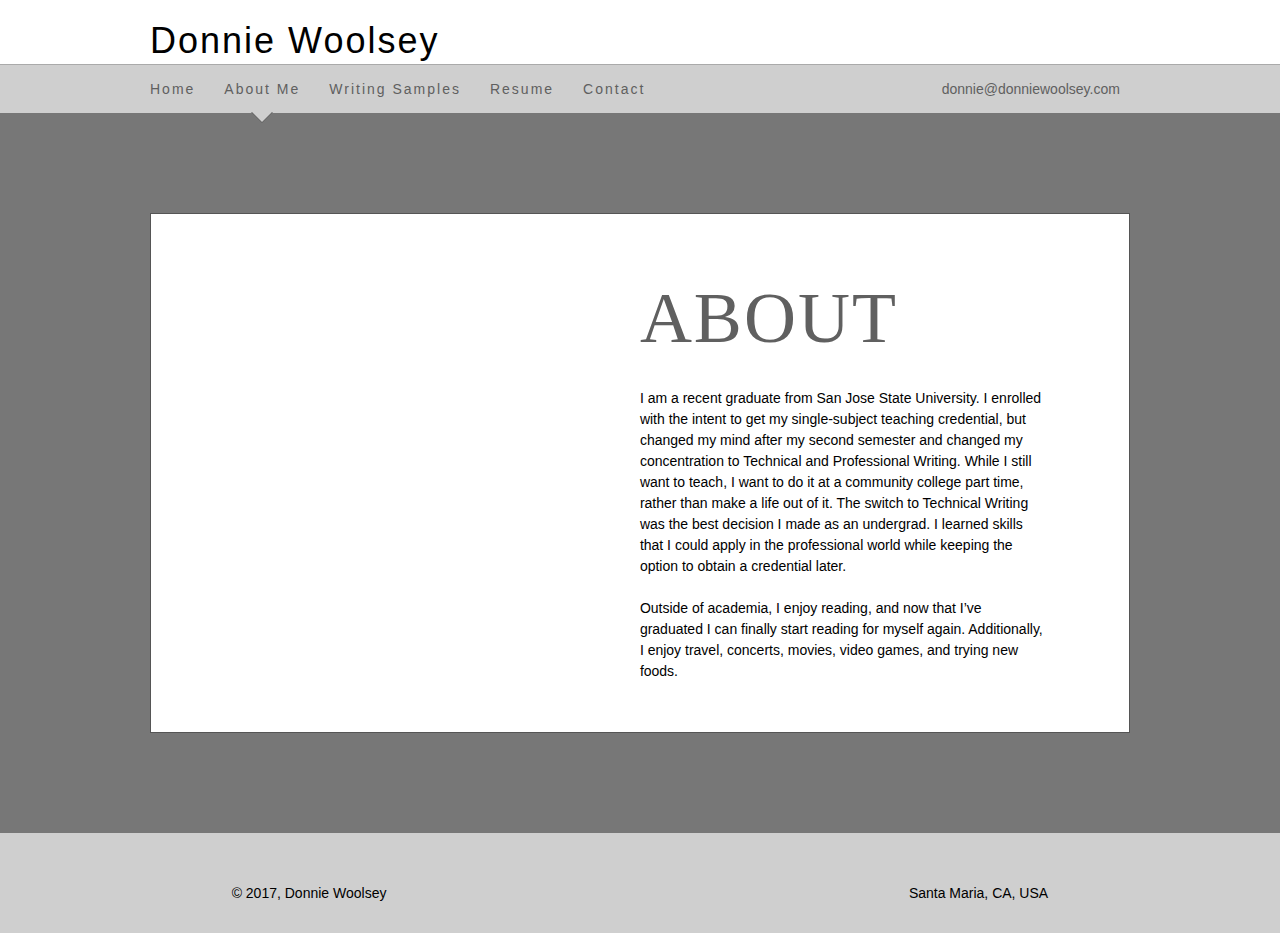
<file: about.html>
<!DOCTYPE html>
<html lang="en">
<head>
	<title>About Me - Donnie Woolsey</title>
	
	<!-- stylesheets -->
	<link href="css/grid.css" rel="stylesheet" type="text/css" />
	<link href="css/donnie.css" rel="stylesheet" type="text/css" />
	
	<!-- fonts -->
	<!-- <link href="https://fonts.googleapis.com/css?family=Orbitron|Oswald" rel="stylesheet" /> -->
	
	<!-- scripts -->
	<script src="js/jquery-3.1.1.min.js" type="text/javascript"></script>
	<script src="js/heightFix.js" type="text/javascript"></script>
	
	<!-- favicon -->
</head>
<body>
	<!-- header -->
	<div id="header">
		<div class="wrap">
			<div class="row">
				<div class="col-12 left">
					<div id="site-title">
						<h1>Donnie Woolsey</h1>
					</div>
				</div>
			</div>
		</div>
	</div>
	
	<!-- navigation -->
	<div id="navigation">
		<div class="wrap">
			<div class="row">
				<div class="col-7 left">
					<ul id="nav">
						<li><a href="index.html">Home</a></li>
						<li class="active"><a href="about.html">About Me</a></li>
						<li><a href="writing-samples.html">Writing Samples</a></li>
						<li><a href="resume.html">Resume</a></li>
						<li><a href="contact.html">Contact</a></li>
					</ul>
				</div>
				<div class="col-5 right">
					<ul id="contact">
						<!--<li>805-270-3432</li>-->
						<li><a href="#">donnie@donniewoolsey.com</a></li>
						
					</ul>
				</div>
			</div>
		</div>
	</div>
	
	<!-- body -->
	<div id="about-content">
		<div class="wrap">
			<div id="about-box">
				<div class="row">
					<div class="col-5 offset-1">
						<p>&nbsp;</p>
						<!-- <img src="" /> -->
					</div>
					<div class="col-5">
						<p class="about">ABOUT</p>
						<p class="about-content">I am a recent graduate from San Jose State University. I enrolled with the intent to get my single-subject teaching credential, but changed my mind after my second semester and changed my concentration to Technical and Professional Writing. While I still want to teach, I want to do it at a community college part time, rather than make a life out of it. The switch to Technical Writing was the best decision I made as an undergrad. I learned skills that I could apply in the professional world while keeping the option to obtain a credential later.<br /><br />
						Outside of academia, I enjoy reading, and now that I’ve graduated I can finally start reading for myself again. Additionally, I enjoy travel, concerts, movies, video games, and trying new foods.</p>
					</div>
				</div>
			</div>
		</div>
		<div id="heightFix"></div>
	</div>
	
	<!-- footer -->
	<div id="footer">
		<div class="wrap">
			<div class="row">
				<div class="col-5 offset-1 left">
					<p>&copy; 2017, Donnie Woolsey</p>
				</div>
				<div class="col-5 right">
					<p>Santa Maria, CA, USA</p>
				</div>
			</div>
		</div>
	</div>
</body>
</html>
</file>
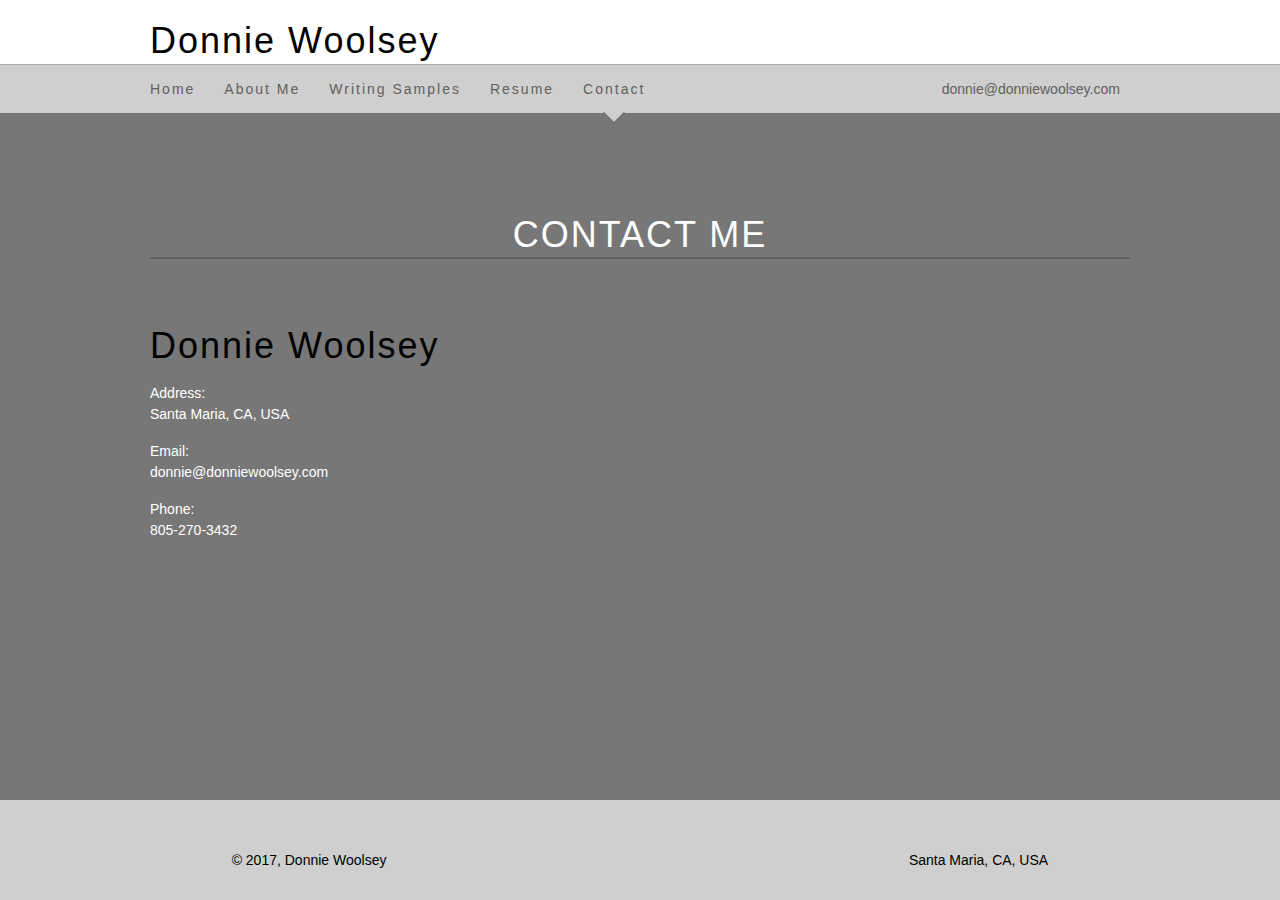
<file: contact.html>
<!DOCTYPE html>
<html lang="en">
<head>
	<title>Contact - Donnie Woolsey</title>
	
	<!-- stylesheets -->
	<link href="css/grid.css" rel="stylesheet" type="text/css" />
	<link href="css/donnie.css" rel="stylesheet" type="text/css" />
	
	<!-- fonts -->
	<!-- <link href="https://fonts.googleapis.com/css?family=Orbitron|Oswald" rel="stylesheet" /> -->
	
	<!-- scripts -->
	<script src="js/jquery-3.1.1.min.js" type="text/javascript"></script>
	<script src="js/heightFix.js" type="text/javascript"></script>
	
	<!-- favicon -->
</head>
<body>
	<!-- header -->
	<div id="header">
		<div class="wrap">
			<div class="row">
				<div class="col-12 left">
					<div id="site-title">
						<h1>Donnie Woolsey</h1>
					</div>
				</div>
			</div>
		</div>
	</div>
	
	<!-- navigation -->
	<div id="navigation">
		<div class="wrap">
			<div class="row">
				<div class="col-7 left">
					<ul id="nav">
						<li><a href="index.html">Home</a></li>
						<li><a href="about.html">About Me</a></li>
						<li><a href="writing-samples.html">Writing Samples</a></li>
						<li><a href="resume.html">Resume</a></li>
						<li class="active"><a href="contact.html">Contact</a></li>
					</ul>
				</div>
				<div class="col-5 right">
					<ul id="contact">
						<!--<li>805-270-3432</li>-->
						<li><a href="#">donnie@donniewoolsey.com</a></li>
						
					</ul>
				</div>
			</div>
		</div>
	</div>
	
	<!-- body -->
	<div id="contact-content">
		<div class="wrap">
			<div class="row">
				<div class="col-12 center">
					<div class="section"><span>CONTACT ME</span></div>
				</div>
			</div>
			<div class="row">
				<div class="col-6 left">
					<p><h1>Donnie Woolsey</h1></p>
					<p>Address:<br />Santa Maria, CA, USA</p>
					<p>Email:<br /><a href="#">donnie@donniewoolsey.com</a></p>
					<p>Phone:<br />805-270-3432</p>
				</div>
			</div>
		</div>
		<div id="heightFix"></div>
	</div>
	
	<!-- footer -->
	<div id="footer">
		<div class="wrap">
			<div class="row">
				<div class="col-5 offset-1 left">
					<p>&copy; 2017, Donnie Woolsey</p>
				</div>
				<div class="col-5 right">
					<p>Santa Maria, CA, USA</p>
				</div>
			</div>
		</div>
	</div>
</body>
</html>
</file>
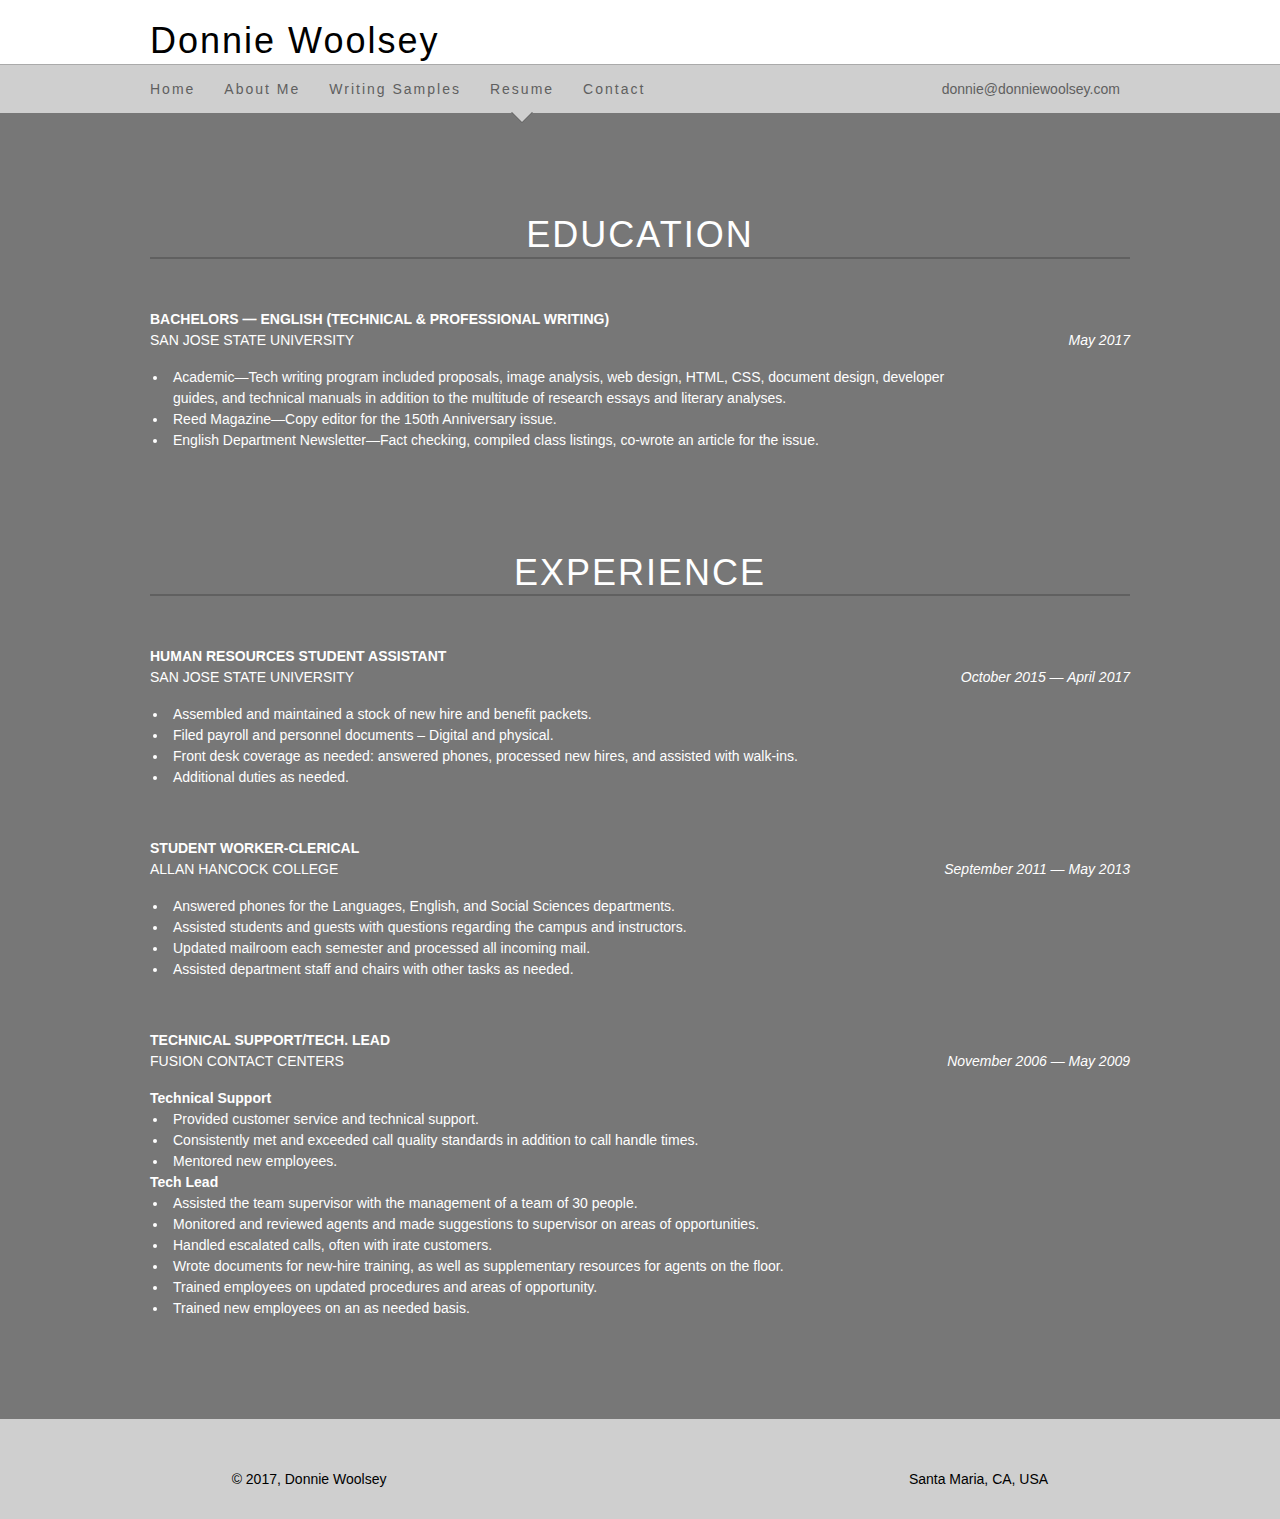
<file: resume.html>
<!DOCTYPE html>
<html lang="en">
<head>
	<title>Resume - Donnie Woolsey</title>
	
	<!-- stylesheets -->
	<link href="css/grid.css" rel="stylesheet" type="text/css" />
	<link href="css/donnie.css" rel="stylesheet" type="text/css" />
	
	<!-- fonts -->
	<!-- <link href="https://fonts.googleapis.com/css?family=Orbitron|Oswald" rel="stylesheet" /> -->
	
	<!-- scripts -->
	<script src="js/jquery-3.1.1.min.js" type="text/javascript"></script>
	<script src="js/heightFix.js" type="text/javascript"></script>
	
	<!-- favicon -->
</head>
<body>
	<!-- header -->
	<div id="header">
		<div class="wrap">
			<div class="row">
				<div class="col-12 left">
					<div id="site-title">
						<h1>Donnie Woolsey</h1>
					</div>
				</div>
			</div>
		</div>
	</div>
	
	<!-- navigation -->
	<div id="navigation">
		<div class="wrap">
			<div class="row">
				<div class="col-7 left">
					<ul id="nav">
						<li><a href="index.html">Home</a></li>
						<li><a href="about.html">About Me</a></li>
						<li><a href="writing-samples.html">Writing Samples</a></li>
						<li class="active"><a href="resume.html">Resume</a></li>
						<li><a href="contact.html">Contact</a></li>
					</ul>
				</div>
				<div class="col-5 right">
					<ul id="contact">
						<!--<li>805-270-3432</li>-->
						<li><a href="#">donnie@donniewoolsey.com</a></li>
						
					</ul>
				</div>
			</div>
		</div>
	</div>
	
	<!-- body -->
	<div id="resume-content">
		<div class="wrap">
			<div class="row">
				<div class="col-12 center">
					<div class="section"><span>EDUCATION</span></div>
				</div>
			</div>
			<div class="row">
				<div class="col-6 left">
					<p><strong>BACHELORS &mdash; ENGLISH (TECHNICAL & PROFESSIONAL WRITING)</strong><br />SAN JOSE STATE UNIVERSITY</p>
				</div>
				<div class="col-6 right">
					<p><br /><i>May 2017</i></p>
				</div>
			</div>
			<div class="row">
				<div class="col-10">
					<ul class="resume">
						<li>Academic—Tech writing program included proposals, image analysis, web design, HTML, CSS, document design, developer guides, and technical manuals in addition to the multitude of research essays and literary analyses.</li>
						<li>Reed Magazine—Copy editor for the 150th Anniversary issue.</li>
						<li>English Department Newsletter—Fact checking, compiled class listings, co-wrote an article for the issue.</li>
					</ul>
				</div>
			</div>
			
			<div class="spacer"></div>
			
			<div class="row">
				<div class="col-12 center">
					<div class="section"><span>EXPERIENCE</span></div>
				</div>
			</div>
			
			<div class="row">
				<div class="col-6 left">
					<p><strong>HUMAN RESOURCES STUDENT ASSISTANT</strong><br />SAN JOSE STATE UNIVERSITY</p>
				</div>
				<div class="col-6 right">
					<p><br /><i>October 2015 &mdash; April 2017</i></p>
				</div>
			</div>
			<div class="row">
				<div class="col-10">
					<ul class="resume">
						<li>Assembled and maintained a stock of new hire and benefit packets.</li>
						<li>Filed payroll and personnel documents – Digital and physical.</li>
						<li>Front desk coverage as needed: answered phones, processed new hires, and assisted with walk-ins.</li>
						<li>Additional duties as needed.</li>
					</ul>
				</div>
			</div>
			
			<div class="halfspacer"></div>
			
			<div class="row">
				<div class="col-6 left">
					<p><strong>STUDENT WORKER-CLERICAL</strong><br />ALLAN HANCOCK COLLEGE</p>
				</div>
				<div class="col-6 right">
					<p><br /><i>September 2011 &mdash; May 2013</i></p>
				</div>
			</div>
			<div class="row">
				<div class="col-10">
					<ul class="resume">
						<li>Answered phones for the Languages, English, and Social Sciences departments.</li>
						<li>Assisted students and guests with questions regarding the campus and instructors.</li>
						<li>Updated mailroom each semester and processed all incoming mail.</li>
						<li>Assisted department staff and chairs with other tasks as needed.</li>
					</ul>
				</div>
			</div>
			
			<div class="halfspacer"></div>
			
			<div class="row">
				<div class="col-6 left">
					<p><strong>TECHNICAL SUPPORT/TECH. LEAD</strong><br />FUSION CONTACT CENTERS</p>
				</div>
				<div class="col-6 right">
					<p><br /><i>November 2006 &mdash; May 2009</i></p>
				</div>
			</div>
			<div class="row">
				<div class="col-10">
					<p class="last"><strong>Technical Support</strong></p>
					<ul class="resume">
						<li>Provided customer service and technical support.</li>
						<li>Consistently met and exceeded call quality standards in addition to call handle times.</li>
						<li>Mentored new employees.</li>
					</ul>
					<p class="last"><strong>Tech Lead</strong></p>
					<ul class="resume">
						<li>Assisted the team supervisor with the management of a team of 30 people.</li>
						<li>Monitored and reviewed agents and made suggestions to supervisor on areas of opportunities.</li>
						<li>Handled escalated calls, often with irate customers.</li>
						<li>Wrote documents for new-hire training, as well as supplementary resources for agents on the floor.</li>
						<li>Trained employees on updated procedures and areas of opportunity.</li>
						<li>Trained new employees on an as needed basis.</li>
					</ul>
				</div>
			</div>
		</div>
		<div id="heightFix"></div>
	</div>
	
	<!-- footer -->
	<div id="footer">
		<div class="wrap">
			<div class="row">
				<div class="col-5 offset-1 left">
					<p>&copy; 2017, Donnie Woolsey</p>
				</div>
				<div class="col-5 right">
					<p>Santa Maria, CA, USA</p>
				</div>
			</div>
		</div>
	</div>
</body>
</html>
</file>
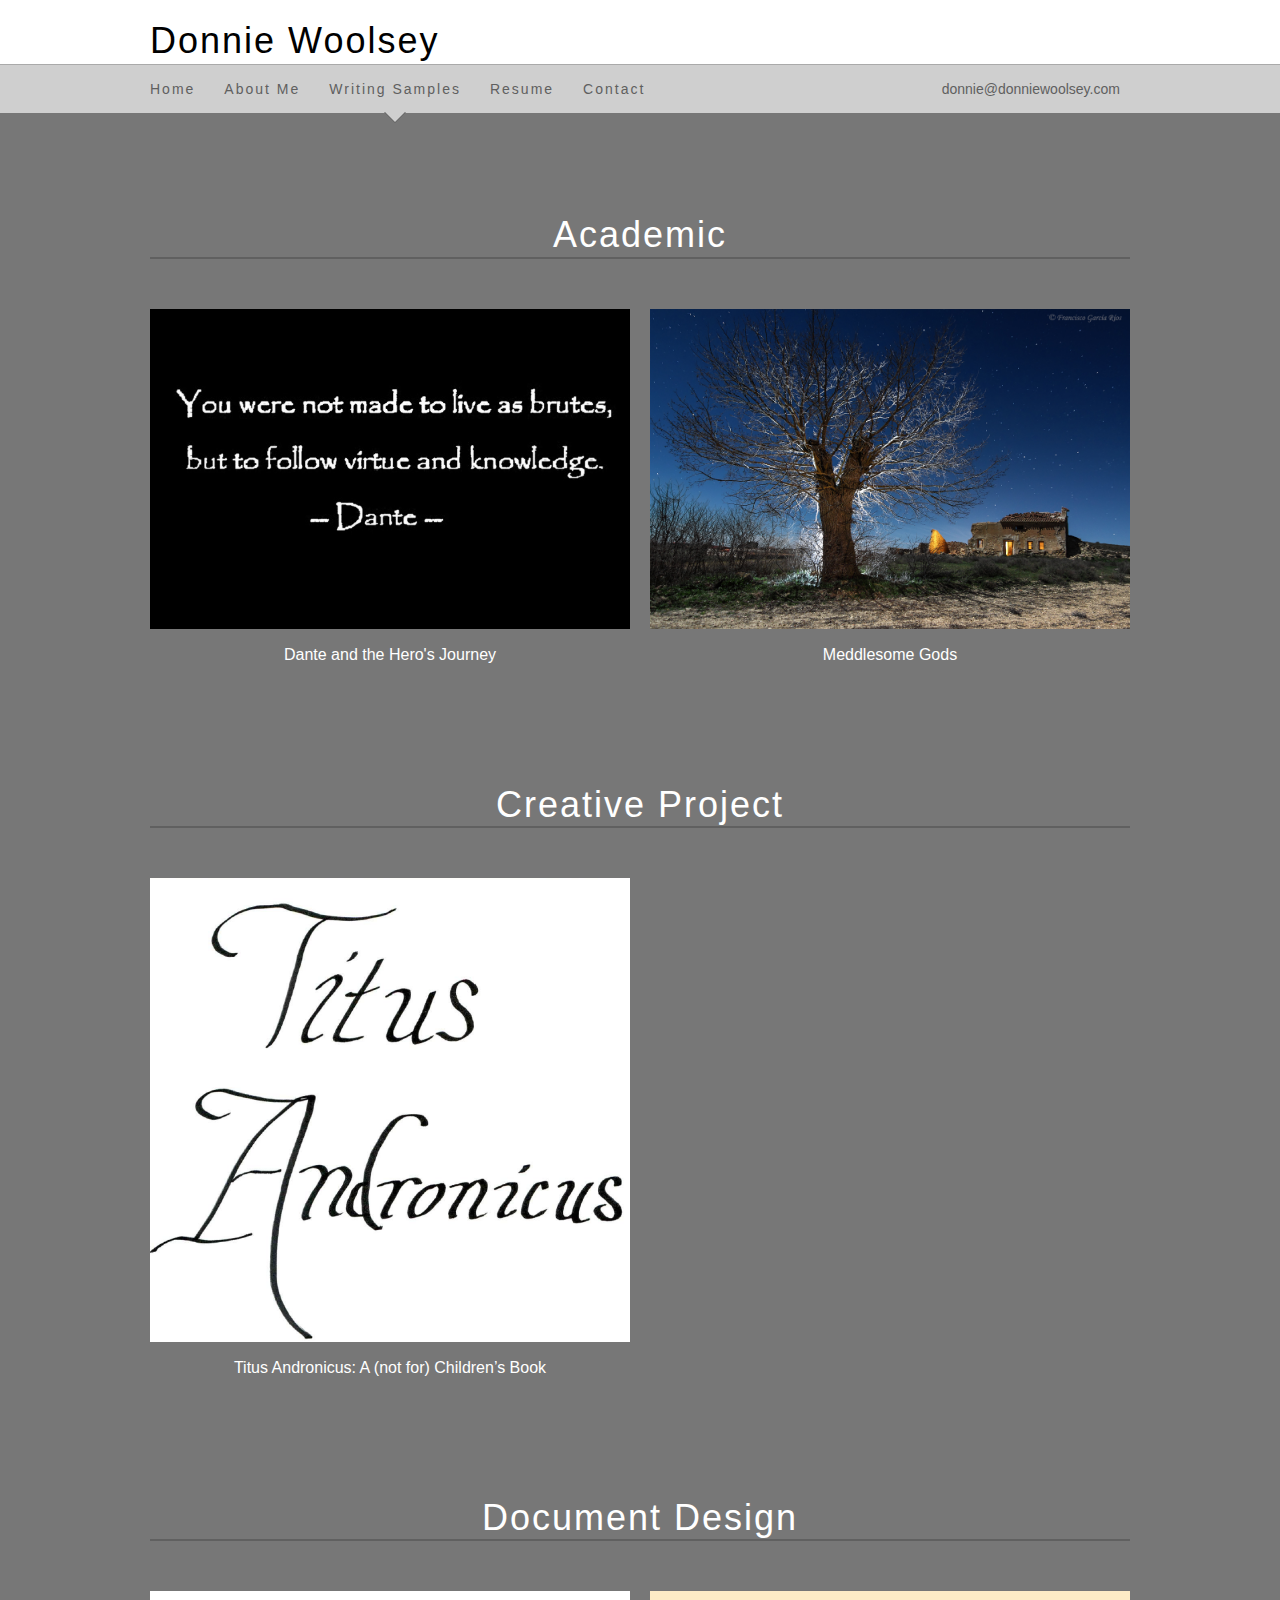
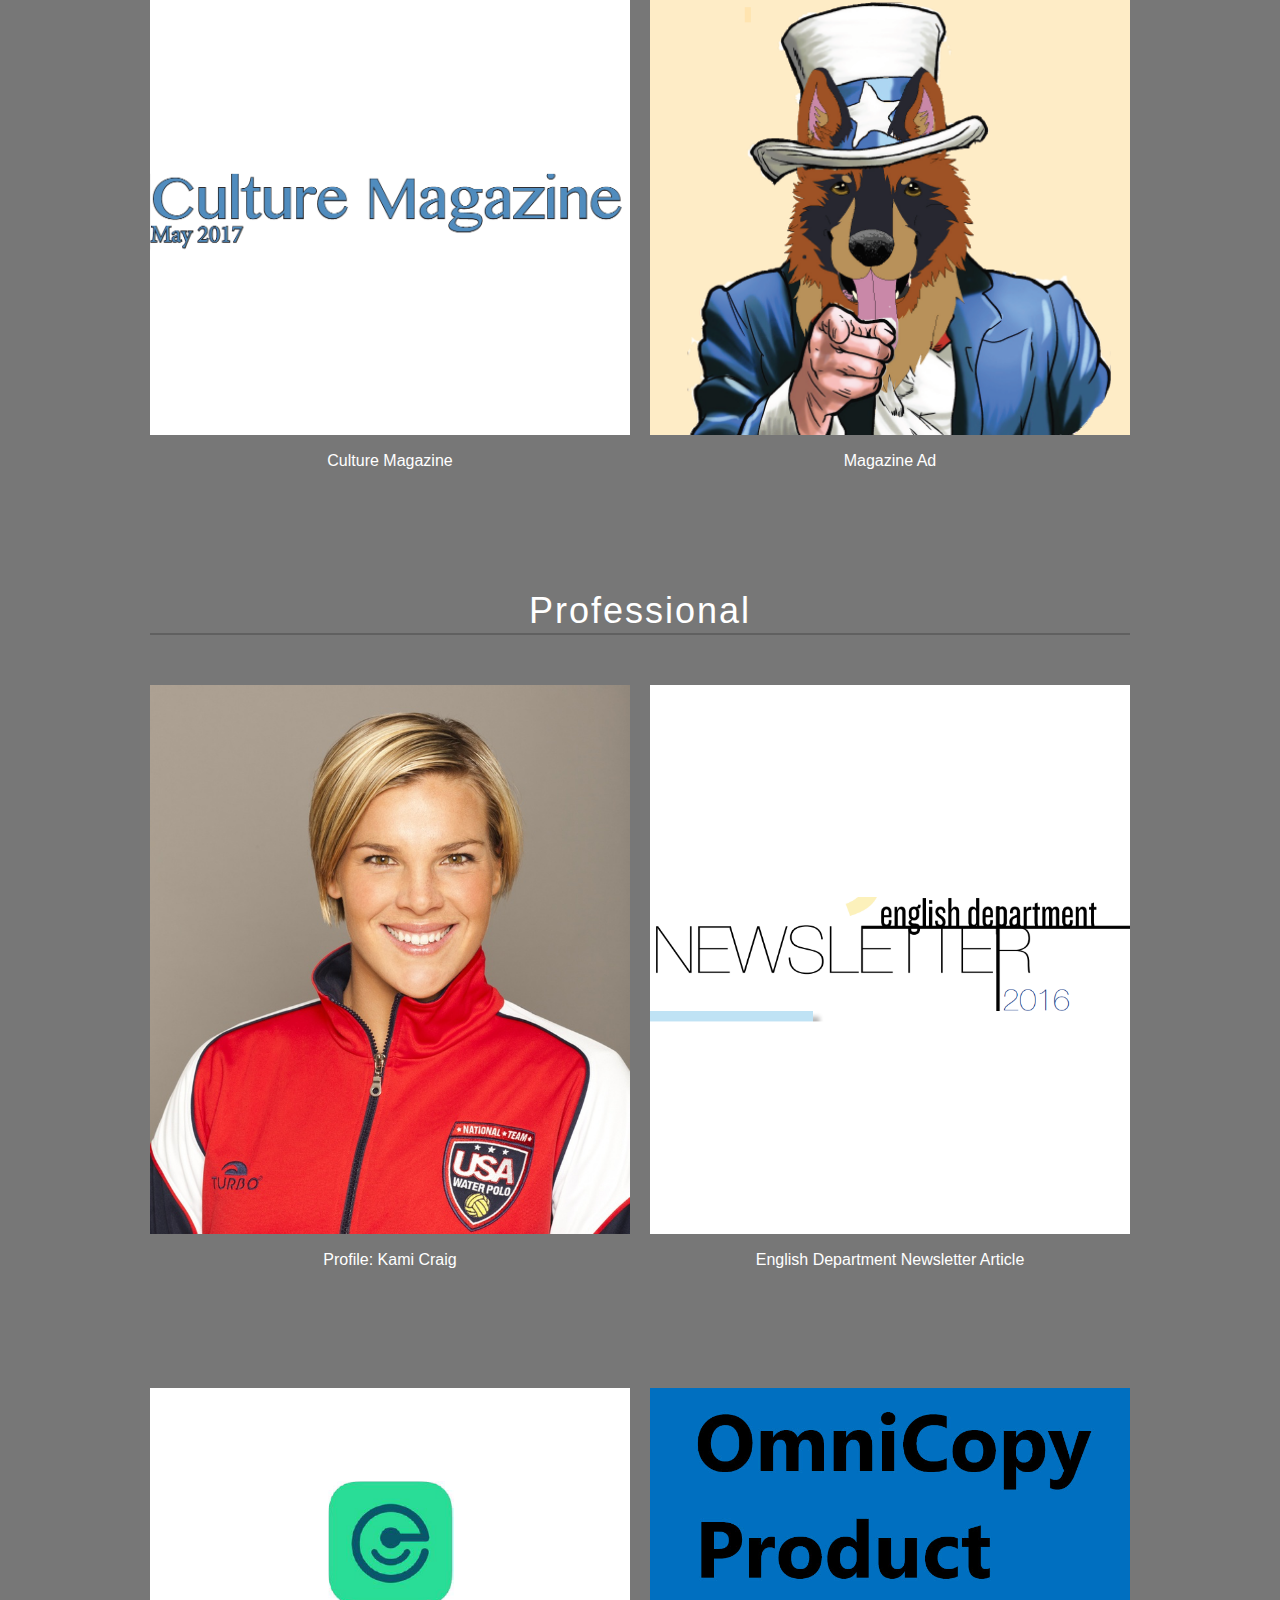
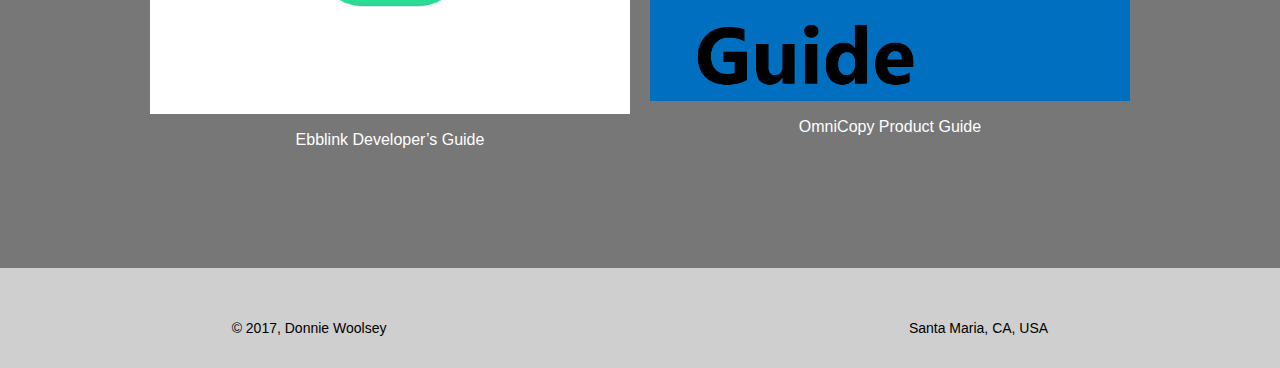
<file: writing-samples.html>
<!DOCTYPE html>
<html lang="en">
<head>
	<title>Writing Samples - Donnie Woolsey</title>
	
	<!-- stylesheets -->
	<link href="css/grid.css" rel="stylesheet" type="text/css" />
	<link href="css/donnie.css" rel="stylesheet" type="text/css" />
	
	<!-- fonts -->
	<!-- <link href="https://fonts.googleapis.com/css?family=Orbitron|Oswald" rel="stylesheet" /> -->
	
	<!-- scripts -->
	<script src="js/jquery-3.1.1.min.js" type="text/javascript"></script>
	<script src="js/heightFix.js" type="text/javascript"></script>
	
	<!-- favicon -->
</head>
<body>
	<!-- header -->
	<div id="header">
		<div class="wrap">
			<div class="row">
				<div class="col-12 left">
					<div id="site-title">
						<h1>Donnie Woolsey</h1>
					</div>
				</div>
			</div>
		</div>
	</div>
	
	<!-- navigation -->
	<div id="navigation">
		<div class="wrap">
			<div class="row">
				<div class="col-7 left">
					<ul id="nav">
						<li><a href="index.html">Home</a></li>
						<li><a href="about.html">About Me</a></li>
						<li class="active"><a href="writing-samples.html">Writing Samples</a></li>
						<li><a href="resume.html">Resume</a></li>
						<li><a href="contact.html">Contact</a></li>
					</ul>
				</div>
				<div class="col-5 right">
					<ul id="contact">
						<!--<li>805-270-3432</li>-->
						<li><a href="#">donnie@donniewoolsey.com</a></li>
						
					</ul>
				</div>
			</div>
		</div>
	</div>
	
	<!-- body -->
	<div id="samples-content">
		<div class="wrap">
			<div class="row">
				<div class="col-12 center">
					<div class="section"><span>Academic</span></div>
				</div>
			</div>
			<div class="row">
				<div class="col-6 r-pad">
					<a href="files/writing-samples/dante.pdf" target="_blank"><img src="images/writing-samples/dante.png" /></a>
					<p class="title"><a href="files/writing-samples/dante.pdf" target="_blank">Dante and the Hero's Journey</a></p>
				</div>
				<div class="col-6 l-pad">
					<a href="files/writing-samples/gods.pdf" target="_blank"><img src="images/writing-samples/gods.jpg" /></a>
					<p class="title"><a href="files/writing-samples/gods.pdf" target="_blank">Meddlesome Gods</a></p>
				</div>
			</div>
			<div class="spacer"></div>
			<div class="row">
				<div class="col-12 center">
					<div class="section">Creative Project</div>
				</div>
			</div>
			<div class="row">
				<div class="col-6 r-pad">
					<a href="files/writing-samples/titus.pdf" target="_blank"><img src="images/writing-samples/titus.png" /></a>
					<p class="title"><a href="files/writing-samples/titus.pdf" target="_blank">Titus Andronicus: A (not for) Children’s Book</a></p>
				</div>
			</div>
			<div class="spacer"></div>
			<div class="row">
				<div class="col-12 center">
					<div class="section">Document Design</div>
				</div>
			</div>
			<div class="row">
				<div class="col-6 r-pad">
					<a href="files/writing-samples/culture.pdf" target="_blank"><img src="images/writing-samples/culture.png" /></a>
					<p class="title"><a href="files/writing-samples/culture.pdf" target="_blank">Culture Magazine</a></p>
				</div>
				<div class="col-6 l-pad">
					<a href="files/writing-samples/magazine.pdf" target="_blank"><img src="images/writing-samples/magazine.png" /></a>
					<p class="title"><a href="files/writing-samples/magazine.pdf" target="_blank">Magazine Ad</a></p>
				</div>
			</div>
			<div class="spacer"></div>
			<div class="row">
				<div class="col-12 center">
					<div class="section">Professional</div>
				</div>
			</div>
			<div class="row">
				<div class="col-6 r-pad">
					<a href="files/writing-samples/kami.pdf" target="_blank"><img src="images/writing-samples/kami.jpg" /></a>
					<p class="title"><a href="files/writing-samples/kami.pdf" target="_blank">Profile: Kami Craig</a></p>
				</div>
				<div class="col-6 l-pad">
					<a href="files/writing-samples/article.pdf" target="_blank"><img src="images/writing-samples/article.png" /></a>
					<p class="title"><a href="files/writing-samples/article.pdf" target="_blank">English Department Newsletter Article</a></p>
				</div>
			</div>
			<div class="spacer"></div>
			<div class="row">
				<div class="col-6 r-pad">
					<a href="files/writing-samples/devguide.pdf" target="_blank"><img src="images/writing-samples/devguide.png" /></a>
					<p class="title"><a href="files/writing-samples/devguide.pdf" target="_blank">Ebblink Developer’s Guide</a></p>
				</div>
				<div class="col-6 l-pad">
					<a href="files/writing-samples/OmniCopy.pdf" target="_blank"><img src="images/writing-samples/OmniCopy.jpg" /></a>
					<p class="title"><a href="files/writing-samples/OmniCopy.pdf" target="_blank">OmniCopy Product Guide</a></p>
				</div>
			</div>
		</div>
		<div id="heightFix"></div>
	</div>
	
	<!-- footer -->
	<div id="footer">
		<div class="wrap">
			<div class="row">
				<div class="col-5 offset-1 left">
					<p>&copy; 2017, Donnie Woolsey</p>
				</div>
				<div class="col-5 right">
					<p>Santa Maria, CA, USA</p>
				</div>
			</div>
		</div>
	</div>
</body>
</html>
</file>
<file: css/grid.css>
/* grid view for responsive css */
* {
  box-sizing: border-box; }

/* for mobile */
[class*="col-"] {
  width: 100%; }

/* for desktop */
@media only screen and (min-width: 768px) {
  .col-1 {
    width: 8.33%; }

  .col-2 {
    width: 16.66%; }

  .col-3 {
    width: 25%; }

  .col-4 {
    width: 33.33%; }

  .col-5 {
    width: 41.66%; }

  .col-6 {
    width: 50%; }

  .col-7 {
    width: 58.33%; }

  .col-8 {
    width: 66.66%; }

  .col-9 {
    width: 75%; }

  .col-10 {
    width: 83.33%; }

  .col-11 {
    width: 91.66%; }

  .col-12 {
    width: 100%; }

  .offset-1 {
    margin-left: 8.33%; }

  .offset-2 {
    margin-left: 16.66%; }

  .offset-3 {
    margin-left: 25%; }

  .offset-4 {
    margin-left: 33.33%; }

  .offset-5 {
    margin-left: 41.66%; }

  .offset-6 {
    margin-left: 50%; }

  .offset-7 {
    margin-left: 58.33%; }

  .offset-8 {
    margin-left: 66.66%; }

  .offset-9 {
    margin-left: 75%; }

  .offset-10 {
    margin-left: 83.33%; }

  .offset-11 {
    margin-left: 91.66%; }

  .offset-12 {
    margin-left: 100%; } }
[class*="col-"] {
  float: left; }

.left {
  text-align: left; }

.center {
  text-align: center; }

.right {
  text-align: right; }

.justify {
  text-align: justify; }

.right-pad {
  padding-right: 20px; }

.left-pad {
  padding-left: 20px; }

.l-pad {
  padding-left: 10px; }

.r-pad {
  padding-right: 10px; }

.row::after {
  content: "";
  clear: both;
  display: table; }

.wrap {
  width: 100%;
  max-width: 980px;
  margin: 0 auto; }

/*# sourceMappingURL=grid.css.map */
</file>
<file: css/donnie.css>
/* define colors */
/* define fonts */
/* global definitions */
* {
  margin: 0;
  padding: 0; }

h1, #samples-content .section, #resume-content .section, #contact-content .section {
  font-family: Oswald, Arial, sans-serif;
  font-size: 36px;
  font-weight: 400;
  letter-spacing: 2px; }

p, #samples-content .title, #resume-content .title, #contact-content .title, #samples-content ul li, #resume-content ul li, #contact-content ul li, #footer {
  font-family: "Open sans", Arial, sans-serif;
  font-size: 14px;
  font-weight: 400;
  line-height: 1.5em;
  padding-bottom: 16px; }

p.last, #samples-content .last.title, #resume-content .last.title, #contact-content .last.title, #samples-content ul li.last, #resume-content ul li.last, #contact-content ul li.last, .last#footer {
  padding-bottom: 0; }

/* elements */
#header #site-title {
  margin: 20px 0 2px 0; }

#navigation {
  background-color: #cfcfcf;
  border-top: 1px solid #aaa; }
  #navigation ul#nav {
    padding: 15px 0 15px 0; }
    #navigation ul#nav li {
      display: inline;
      font-family: "Open sans", Arial, sans-serif;
      font-size: 14px;
      letter-spacing: 2px;
      margin: 10px 25px 10px 0;
      position: relative;
      padding: 0 0 15px 0; }
      #navigation ul#nav li a {
        color: #606060;
        text-decoration: none; }
        #navigation ul#nav li a:hover {
          text-decoration: underline; }
      #navigation ul#nav li.active a {
        background-color: #cfcfcf;
        color: #606060; }
      #navigation ul#nav li.active:before, #navigation ul#nav li.active:after {
        top: 100%;
        left: 50%;
        border: solid transparent;
        content: " ";
        height: 0;
        width: 0;
        position: absolute;
        border-color: transparent;
        border-top-color: #cfcfcf;
        border-width: 10px;
        margin-left: -10px; }
      #navigation ul#nav li.active:before {
        border-color: rgba(170, 170, 170, 0);
        border-top-color: #606060;
        border-width: 11px;
        margin-left: -11px; }
  #navigation ul#contact {
    padding: 15px 0 15px 0; }
    #navigation ul#contact li {
      display: inline;
      font-family: "Open sans", Arial, sans-serif;
      font-size: 14px;
      margin: 10px 10px 10px 0;
      color: #606060; }
      #navigation ul#contact li a {
        color: #606060;
        text-decoration: none; }
        #navigation ul#contact li a:hover {
          text-decoration: underline; }

#home-content {
  background-color: #777;
  background-image: url("images/bg.png");
  padding: 200px 0 100px 0; }
  #home-content #home-text p.big-title, #home-content #home-text #samples-content .big-title.title, #samples-content #home-content #home-text .big-title.title, #home-content #home-text #resume-content .big-title.title, #resume-content #home-content #home-text .big-title.title, #home-content #home-text #contact-content .big-title.title, #contact-content #home-content #home-text .big-title.title, #home-content #home-text #samples-content ul li.big-title, #samples-content ul #home-content #home-text li.big-title, #home-content #home-text #resume-content ul li.big-title, #resume-content ul #home-content #home-text li.big-title, #home-content #home-text #contact-content ul li.big-title, #contact-content ul #home-content #home-text li.big-title, #home-content #home-text .big-title#footer {
    font-family: Oswald;
    font-size: 52px;
    line-height: 1em;
    letter-spacing: 5px;
    color: #ffffff; }
  #home-content #home-text p.tech-writer, #home-content #home-text #samples-content .tech-writer.title, #samples-content #home-content #home-text .tech-writer.title, #home-content #home-text #resume-content .tech-writer.title, #resume-content #home-content #home-text .tech-writer.title, #home-content #home-text #contact-content .tech-writer.title, #contact-content #home-content #home-text .tech-writer.title, #home-content #home-text #samples-content ul li.tech-writer, #samples-content ul #home-content #home-text li.tech-writer, #home-content #home-text #resume-content ul li.tech-writer, #resume-content ul #home-content #home-text li.tech-writer, #home-content #home-text #contact-content ul li.tech-writer, #contact-content ul #home-content #home-text li.tech-writer, #home-content #home-text .tech-writer#footer {
    padding-top: 2px;
    font-family: Orbitron;
    font-size: 24px;
    font-style: italic;
    letter-spacing: 2px;
    color: #ffffff; }
  #home-content #home-text p.content, #home-content #home-text #samples-content .content.title, #samples-content #home-content #home-text .content.title, #home-content #home-text #resume-content .content.title, #resume-content #home-content #home-text .content.title, #home-content #home-text #contact-content .content.title, #contact-content #home-content #home-text .content.title, #home-content #home-text #samples-content ul li.content, #samples-content ul #home-content #home-text li.content, #home-content #home-text #resume-content ul li.content, #resume-content ul #home-content #home-text li.content, #home-content #home-text #contact-content ul li.content, #contact-content ul #home-content #home-text li.content, #home-content #home-text .content#footer {
    color: #ffffff; }


#about-content {
  background-color: #777;
  padding: 100px 0 100px 0; }
  #about-content #about-box {
    background-color: #ffffff;
    border: 1px solid #555; }
    #about-content #about-box p.about, #about-content #about-box #samples-content .about.title, #samples-content #about-content #about-box .about.title, #about-content #about-box #resume-content .about.title, #resume-content #about-content #about-box .about.title, #about-content #about-box #contact-content .about.title, #contact-content #about-content #about-box .about.title, #about-content #about-box #samples-content ul li.about, #samples-content ul #about-content #about-box li.about, #about-content #about-box #resume-content ul li.about, #resume-content ul #about-content #about-box li.about, #about-content #about-box #contact-content ul li.about, #contact-content ul #about-content #about-box li.about, #about-content #about-box .about#footer {
      font-family: Oswald;
      font-size: 72px;
      letter-spacing: 2px;
      color: #606060;
      padding-top: 50px; }
    #about-content #about-box p.about-content, #about-content #about-box #samples-content .about-content.title, #samples-content #about-content #about-box .about-content.title, #about-content #about-box #resume-content .about-content.title, #resume-content #about-content #about-box .about-content.title, #about-content #about-box #contact-content .about-content.title, #contact-content #about-content #about-box .about-content.title, #about-content #about-box #samples-content ul li.about-content, #samples-content ul #about-content #about-box li.about-content, #about-content #about-box #resume-content ul li.about-content, #resume-content ul #about-content #about-box li.about-content, #about-content #about-box #contact-content ul li.about-content, #contact-content ul #about-content #about-box li.about-content, #about-content #about-box .about-content#footer {
      padding-bottom: 50px; }

#samples-content, #resume-content, #contact-content {
  background-color: #777;
  padding: 100px 0 100px 0; }
  #samples-content .spacer, #resume-content .spacer, #contact-content .spacer {
    padding-top: 100px; }
  #samples-content .halfspacer, #resume-content .halfspacer, #contact-content .halfspacer {
    padding-top: 50px; }
  #samples-content .section, #resume-content .section, #contact-content .section {
    padding-bottom: 20px;
    color: white;
    width: 100%;
    border-bottom: 2px solid #606060;
    line-height: 0.1em;
    margin-top: 20px;
    margin-bottom: 50px; }
  #samples-content .title, #resume-content .title, #contact-content .title {
    font-size: 16px;
    text-align: center;
    padding-top: 10px; }
    #samples-content .title a, #resume-content .title a, #contact-content .title a {
      text-decoration: none;
      color: white; }
      #samples-content .title a:hover, #resume-content .title a:hover, #contact-content .title a:hover {
        text-decoration: underline; }
  #samples-content a, #resume-content a, #contact-content a {
    text-decoration: none;
    color: white; }
    #samples-content a:hover, #resume-content a:hover, #contact-content a:hover {
      text-decoration: underline; }
  #samples-content img, #resume-content img, #contact-content img {
    width: 100%;
    height: 100%; }
  #samples-content p, #samples-content .title, #samples-content ul li, #resume-content ul #samples-content li, #contact-content ul #samples-content li, #samples-content #footer, #resume-content p, #resume-content .title, #samples-content ul #resume-content li, #resume-content ul li, #contact-content ul #resume-content li, #resume-content #footer, #contact-content p, #contact-content .title, #samples-content ul #contact-content li, #resume-content ul #contact-content li, #contact-content ul li, #contact-content #footer {
    color: white; }
  #samples-content ul, #resume-content ul, #contact-content ul {
    padding-left: 18px; }
    #samples-content ul li, #resume-content ul li, #contact-content ul li {
      padding-bottom: 0;
      padding-left: 5px; }

#footer {
  height: 100px;
  background-color: #cfcfcf;
  padding-top: 50px; }

#home-content { 
  background-image: url("images/bg.png"); 
}

.hidden {
  display: none; }

/*# sourceMappingURL=donnie.css.map */
</file>
